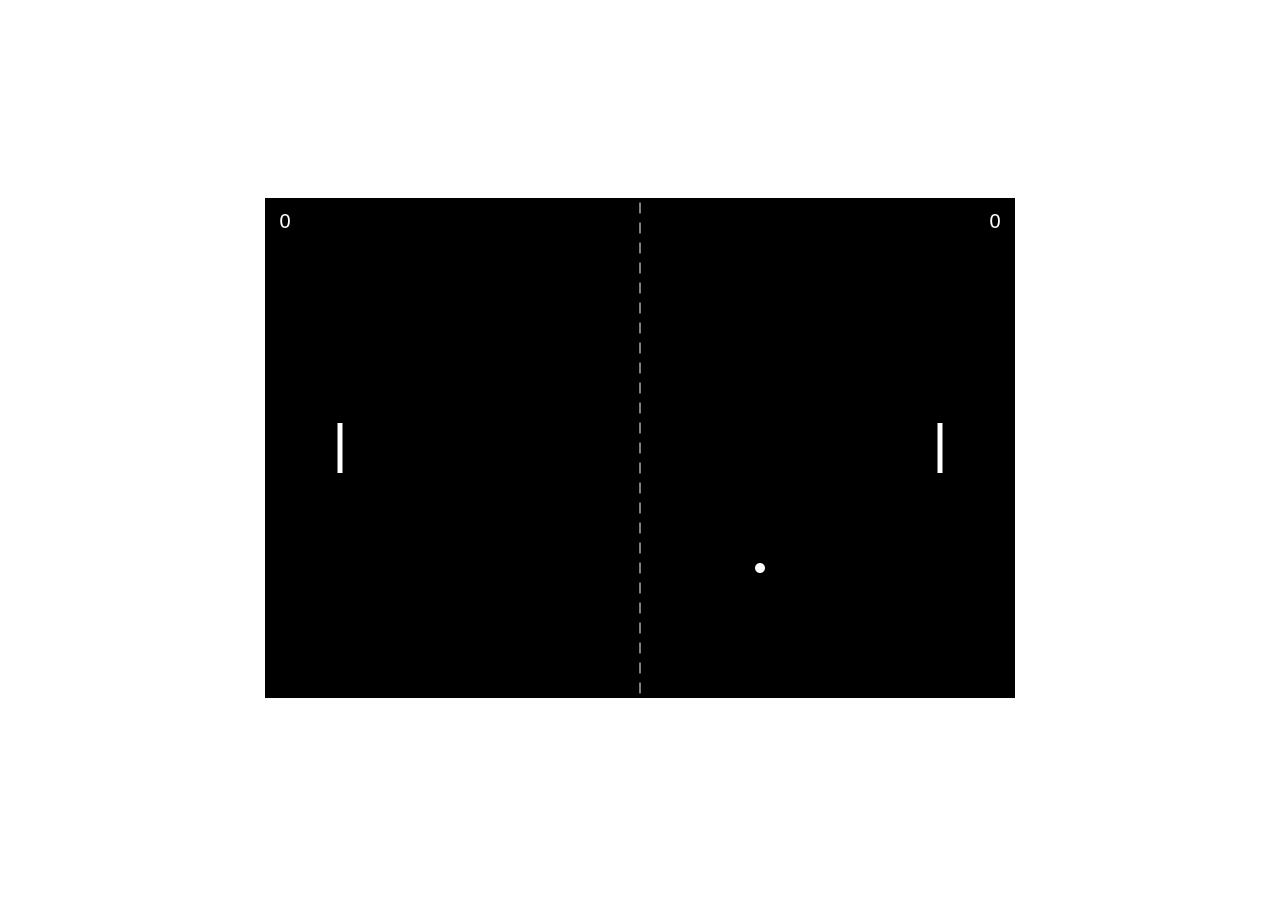
<file: Exercice 1/index.html>
<!DOCTYPE html>
<html>
  <head>
    <meta charset="utf-8" />
    <meta
      name="viewport"
      width="device-width,"
      initial-scale="1.0,"
      maximum-scale="1.0,"
      user-scalable="0"
    />

    <title>Exercice 1: Getting Back into Code</title>

    <!-- CSS stylesheet(s) -->
    <link rel="stylesheet" type="text/css" href="css/style.css" />

    <!-- Library script(s) -->
    <script src="js/libraries/p5.min.js"></script>
    <script src="js/libraries/p5.sound.min.js"></script>

    <!-- My script(s) -->
    <script src="js/script.js"></script>
  </head>

  <body>
    <!-- HTML would go here if needed. -->
  </body>
</html>
</file>
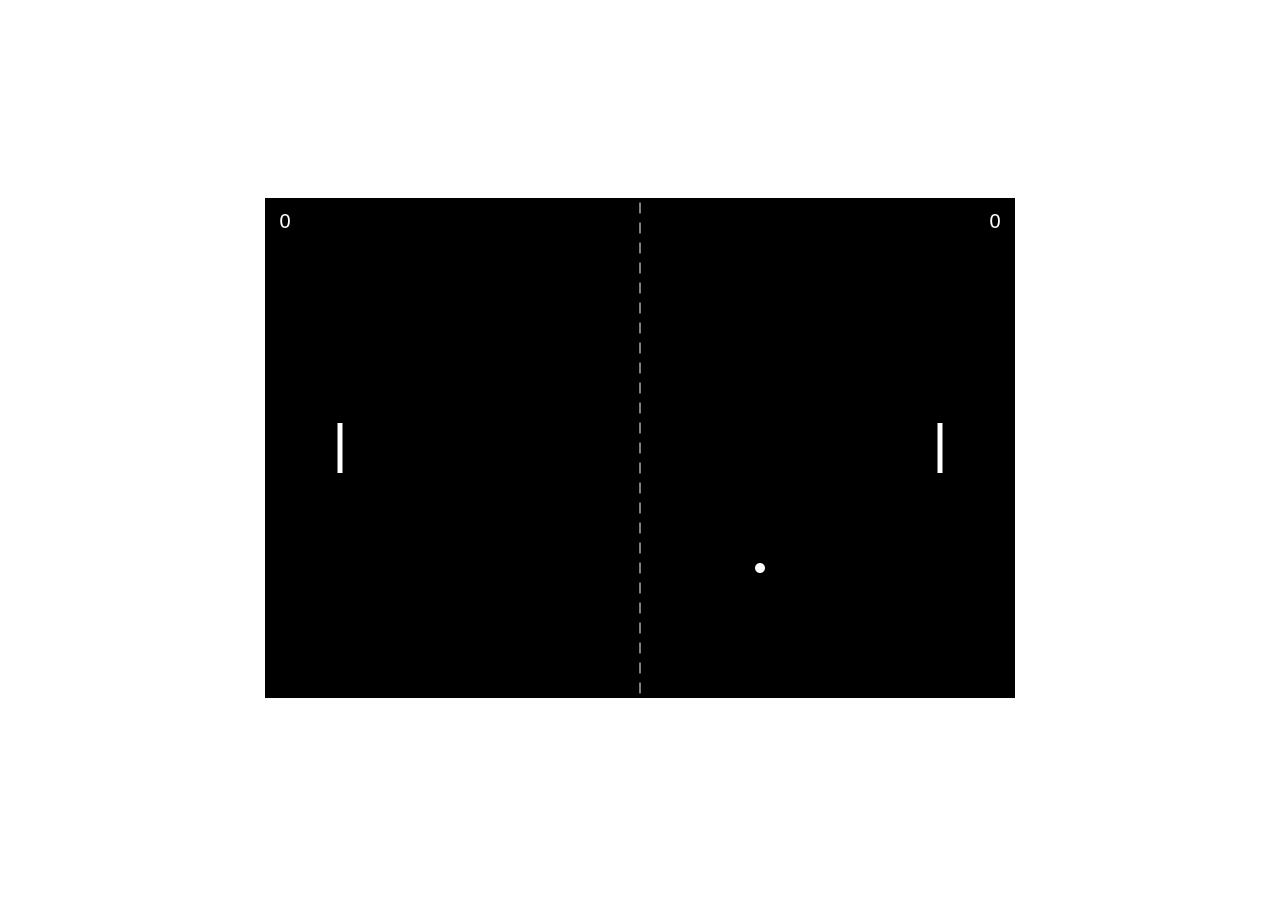
<file: Exercise 1/index.html>
<!DOCTYPE html>
<html>
  <head>
    <meta charset="utf-8" />
    <meta
      name="viewport"
      width="device-width,"
      initial-scale="1.0,"
      maximum-scale="1.0,"
      user-scalable="0"
    />

    <title>Exercise 1: Getting Back into Code</title>

    <!-- CSS stylesheet(s) -->
    <link rel="stylesheet" type="text/css" href="css/style.css" />

    <!-- Library script(s) -->
    <script src="js/libraries/p5.min.js"></script>
    <script src="js/libraries/p5.sound.min.js"></script>

    <!-- My script(s) -->
    <script src="js/script.js"></script>
  </head>

  <body>
    <!-- HTML would go here if needed. -->
  </body>
</html>
</file>
<file: Exercice 1/css/style.css>
/*********************************************

Here is a description of any special CSS used.
In this case it's just padding and margin to 0
and then centring the canvas (and anything else)
using the CSS Grid.

Also hides overflow.

**********************************************/

body {
  padding: 0;
  margin: 0;
  display: grid; /* Set up the grid and justify/align to center */
  justify-content: center;
  align-content: center;
  height: 100vh; /* Body is the height of the viewport */
  overflow: hidden; /* Hide anything that goes off the window size */
}
</file>
<file: Exercise 1/css/style.css>
/*********************************************

Here is a description of any special CSS used.
In this case it's just padding and margin to 0
and then centring the canvas (and anything else)
using the CSS Grid.

Also hides overflow.

**********************************************/

body {
  padding: 0;
  margin: 0;
  display: grid; /* Set up the grid and justify/align to center */
  justify-content: center;
  align-content: center;
  height: 100vh; /* Body is the height of the viewport */
  overflow: hidden; /* Hide anything that goes off the window size */
}
</file>
